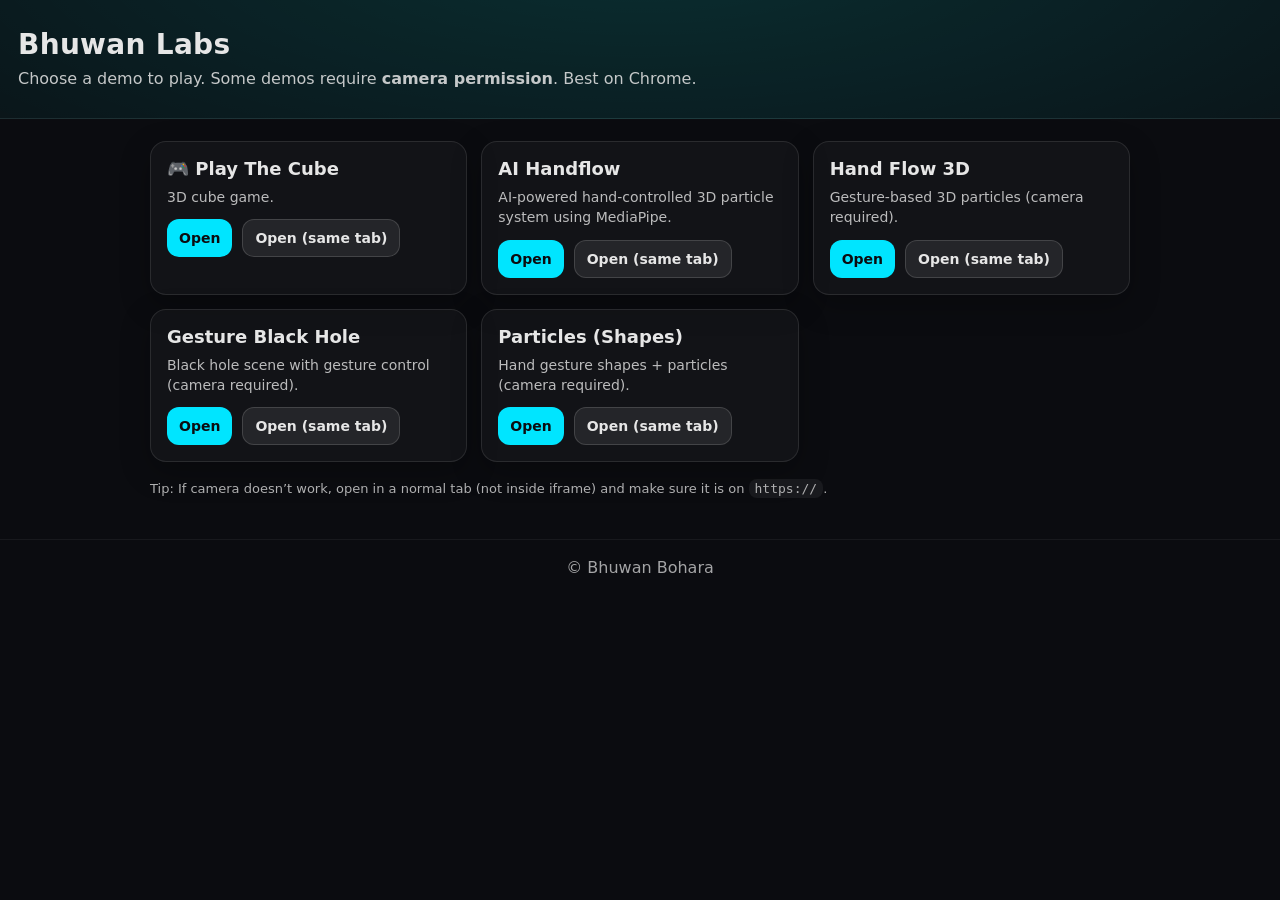
<file: labs/index.html>
<!doctype html>
<html lang="en">
<head>
  <meta charset="utf-8" />
  <meta name="viewport" content="width=device-width, initial-scale=1" />
  <title>Bhuwan Labs</title>
  <style>
    :root { color-scheme: dark; }
    body{
      margin:0;
      font-family:system-ui,-apple-system,Segoe UI,Roboto,Arial,sans-serif;
      background:#0b0c10;
      color:#e6e6e6;
    }
    header{
      padding:28px 18px;
      border-bottom:1px solid rgba(255,255,255,.08);
      background:radial-gradient(1200px 400px at 50% -50%, rgba(0,255,255,.14), transparent);
    }
    h1{ margin:0 0 6px; font-size:28px; letter-spacing:.3px; }
    p{ margin:0; opacity:.85; line-height:1.45; }
    main{ max-width:980px; margin:0 auto; padding:22px 18px 40px; }
    .grid{ display:grid; grid-template-columns:repeat(auto-fit,minmax(240px,1fr)); gap:14px; }
    .card{
      border:1px solid rgba(255,255,255,.10);
      border-radius:16px;
      padding:16px;
      background:rgba(255,255,255,.03);
      box-shadow:0 10px 30px rgba(0,0,0,.25);
    }
    .card h2{ margin:0 0 8px; font-size:18px; }
    .card p{ font-size:14px; opacity:.80; }
    .btns{ margin-top:12px; display:flex; flex-wrap:wrap; gap:10px; }
    a.btn{
      display:inline-flex; align-items:center; justify-content:center;
      padding:10px 12px; border-radius:12px;
      text-decoration:none; font-weight:800; font-size:14px;
      background:#00e5ff; color:#0b0c10;
    }
    a.btn.secondary{
      background:rgba(255,255,255,.08);
      color:#e6e6e6;
      border:1px solid rgba(255,255,255,.14);
      font-weight:700;
    }
    .note{ margin-top:18px; font-size:13px; opacity:.75; }
    code{ background:rgba(255,255,255,.08); padding:2px 6px; border-radius:8px; }
    footer{ padding:18px; text-align:center; opacity:.7; border-top:1px solid rgba(255,255,255,.08); }
  </style>
</head>
<body>
  <header>
    <h1>Bhuwan Labs</h1>
    <p>Choose a demo to play. Some demos require <b>camera permission</b>. Best on Chrome.</p>
  </header>

  <main>
    <div class="grid">

      <div class="card">
  <h2>🎮 Play The Cube</h2>
  <p>3D cube game.</p>
  <div class="btns">
    <a class="btn" href="./play-the-cube/" target="_blank" rel="noopener">Open</a>
    <a class="btn secondary" href="./play-the-cube/">Open (same tab)</a>
  </div>
</div>

      <div class="card">
  <h2>AI Handflow</h2>
  <p>AI-powered hand-controlled 3D particle system using MediaPipe.</p>
  <div class="btns">
    <a class="btn" href="./AI-handflow/" target="_blank" rel="noopener">
      Open
    </a>
    <a class="btn secondary" href="./AI-handflow/">
      Open (same tab)
    </a>
  </div>
</div>

  

      <div class="card">
        <h2>Hand Flow 3D</h2>
        <p>Gesture-based 3D particles (camera required).</p>
        <div class="btns">
          <a class="btn" href="./hand-flow/" target="_blank" rel="noopener">Open</a>
          <a class="btn secondary" href="./hand-flow/">Open (same tab)</a>
        </div>
      </div>

      <div class="card">
        <h2>Gesture Black Hole</h2>
        <p>Black hole scene with gesture control (camera required).</p>
        <div class="btns">
          <a class="btn" href="./blackhole/" target="_blank" rel="noopener">Open</a>
          <a class="btn secondary" href="./blackhole/">Open (same tab)</a>
        </div>
      </div>

      <div class="card">
        <h2>Particles (Shapes)</h2>
        <p>Hand gesture shapes + particles (camera required).</p>
        <div class="btns">
          <a class="btn" href="./particles/" target="_blank" rel="noopener">Open</a>
          <a class="btn secondary" href="./particles/">Open (same tab)</a>
        </div>
      </div>
    </div>

    <p class="note">
      Tip: If camera doesn’t work, open in a normal tab (not inside iframe) and make sure it is on <code>https://</code>.
    </p>
  </main>

  <footer>© Bhuwan Bohara</footer>
</body>
</html>
</file>
